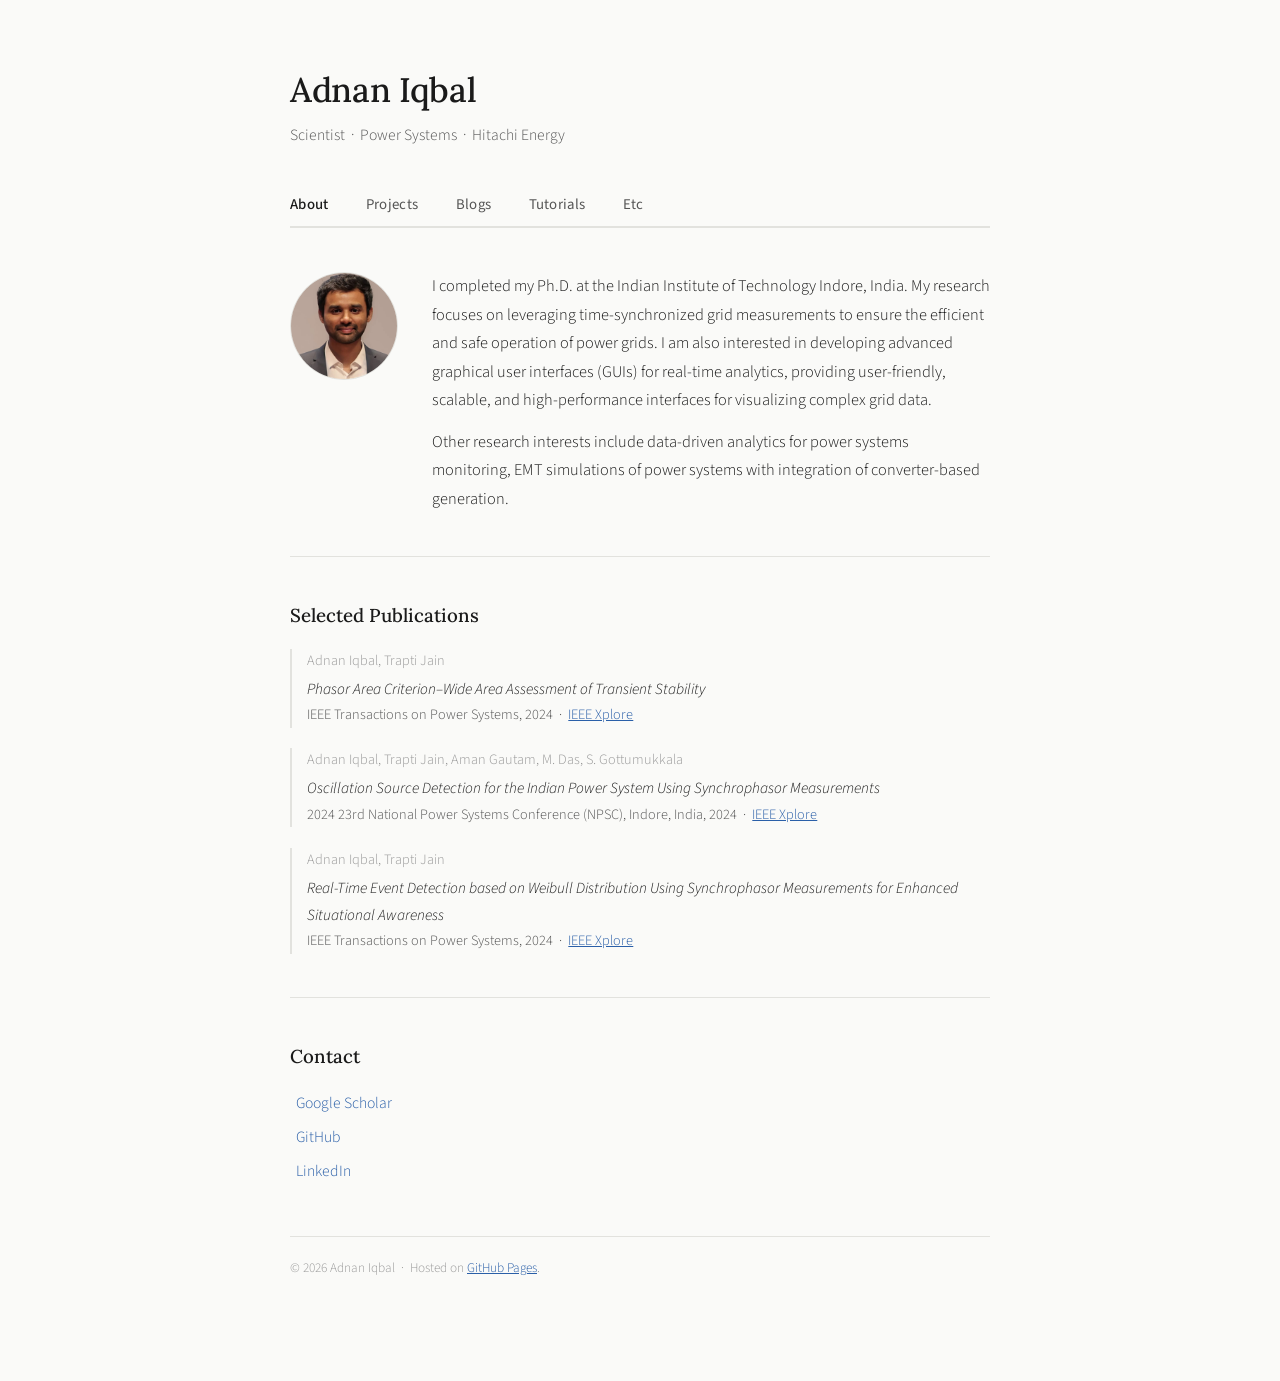
<file: index.html>
<!DOCTYPE html>
<html lang="en">
<head>
  <meta charset="UTF-8" />
  <meta name="viewport" content="width=device-width, initial-scale=1.0" />
  <title>Adnan Iqbal</title>
  <link rel="preconnect" href="https://fonts.googleapis.com" />
  <link rel="preconnect" href="https://fonts.gstatic.com" crossorigin />
  <link href="https://fonts.googleapis.com/css2?family=Lora:ital,wght@0,400;0,500;1,400&family=Source+Sans+3:wght@300;400;500&display=swap" rel="stylesheet" />
  <link rel="stylesheet" href="style.css" />
</head>
<body>
<div class="page">

  <header class="site-header">
    <a class="site-name" href="index.html">Adnan Iqbal</a>
    <div class="tagline">Scientist &nbsp;·&nbsp; Power Systems &nbsp;·&nbsp; Hitachi Energy</div>
  </header>

  <nav class="tabs">
    <a href="index.html"       class="active">About</a>
    <a href="projects.html">Projects</a>
    <a href="blogs.html">Blogs</a>
    <a href="tutorials.html">Tutorials</a>
    <a href="etc.html">Etc</a>
  </nav>

  <section>
    <div class="bio">
      <img src="photo.jpg" alt="Portrait" onerror="this.style.display='none'" />
      <div>
        <p>I completed my Ph.D. at the Indian Institute of Technology Indore, India. 
          My research focuses on leveraging time-synchronized grid measurements to ensure the efficient and safe operation of power grids. 
          I am also interested in developing advanced graphical user interfaces (GUIs) for real-time analytics, providing user-friendly, scalable, and high-performance interfaces for visualizing complex grid data.
        </p>
        <p>Other research interests include data-driven analytics for power systems monitoring, EMT simulations of power systems with integration of converter-based generation.</p>
      </div>
    </div>
  </section>

  <!-- <section>
    <h2>News</h2>
    <ul class="timeline">
      <li><span class="year">Feb 2025</span><span>Joined Hitachi Energy.</span></li>
      <li><span class="year">Jan 2025</span><span>Started internship at [Lab / Company].</span></li>
      <li><span class="year">Aug 2024</span><span>Joined [University] as a PhD student.</span></li>
      <li><span class="year">May 2023</span><span>Graduated from [Undergraduate Institution].</span></li>
    </ul>
  </section> -->

  <section>
    <h2>Selected Publications</h2>
    <ul class="pub-list">
      <li>
        <div class="pub-authors">Adnan Iqbal, Trapti Jain</div>
        <div class="pub-title">
          Phasor Area Criterion–Wide Area Assessment of Transient Stability
        </div>
        <div class="pub-venue">
          IEEE Transactions on Power Systems, 2024 &nbsp;·&nbsp;
          <a href="https://ieeexplore.ieee.org/abstract/document/10452848/">
            IEEE Xplore
          </a>
        </div>
      </li>
      
      <li>
        <div class="pub-authors">Adnan Iqbal, Trapti Jain, Aman Gautam, M. Das, S. Gottumukkala</div>
        <div class="pub-title">
          Oscillation Source Detection for the Indian Power System Using Synchrophasor Measurements
        </div>
        <div class="pub-venue">
          2024 23rd National Power Systems Conference (NPSC), Indore, India, 2024 &nbsp;·&nbsp;
          <a href="https://ieeexplore.ieee.org/abstract/document/10986980">
            IEEE Xplore
          </a>
        </div>
      </li>

      <li>
        <div class="pub-authors">Adnan Iqbal, Trapti Jain</div>
        <div class="pub-title">
          Real-Time Event Detection based on Weibull Distribution Using Synchrophasor Measurements for Enhanced Situational Awareness
        </div>
        <div class="pub-venue">
          IEEE Transactions on Power Systems, 2024 &nbsp;·&nbsp;
          <a href="https://ieeexplore.ieee.org/abstract/document/9525176">
            IEEE Xplore
          </a>
        </div>
      </li>


    </ul>
  </section>

  <section>
  <h2>Contact</h2>
  <ul class="link-list">
    <li>
      <span class="label"> </span>
      <a href="https://scholar.google.com/citations?hl=en&user=oNMy3UIAAAAJ" target="_blank">
        Google Scholar
      </a>
    </li>

    <li>
      <span class="label"> </span>
      <a href="https://github.com/iqbal-adnan" target="_blank">
        GitHub
      </a>
    </li>

    <li>
      <span class="label"> </span>
      <a href="https://www.linkedin.com/in/iadnani/" target="_blank">
        LinkedIn
      </a>
    </li>
  </ul>
</section>

  <footer>© 2026 Adnan Iqbal &nbsp;·&nbsp; Hosted on <a href="https://pages.github.com">GitHub Pages</a>.</footer>

</div>
</body>
</html>
</file>
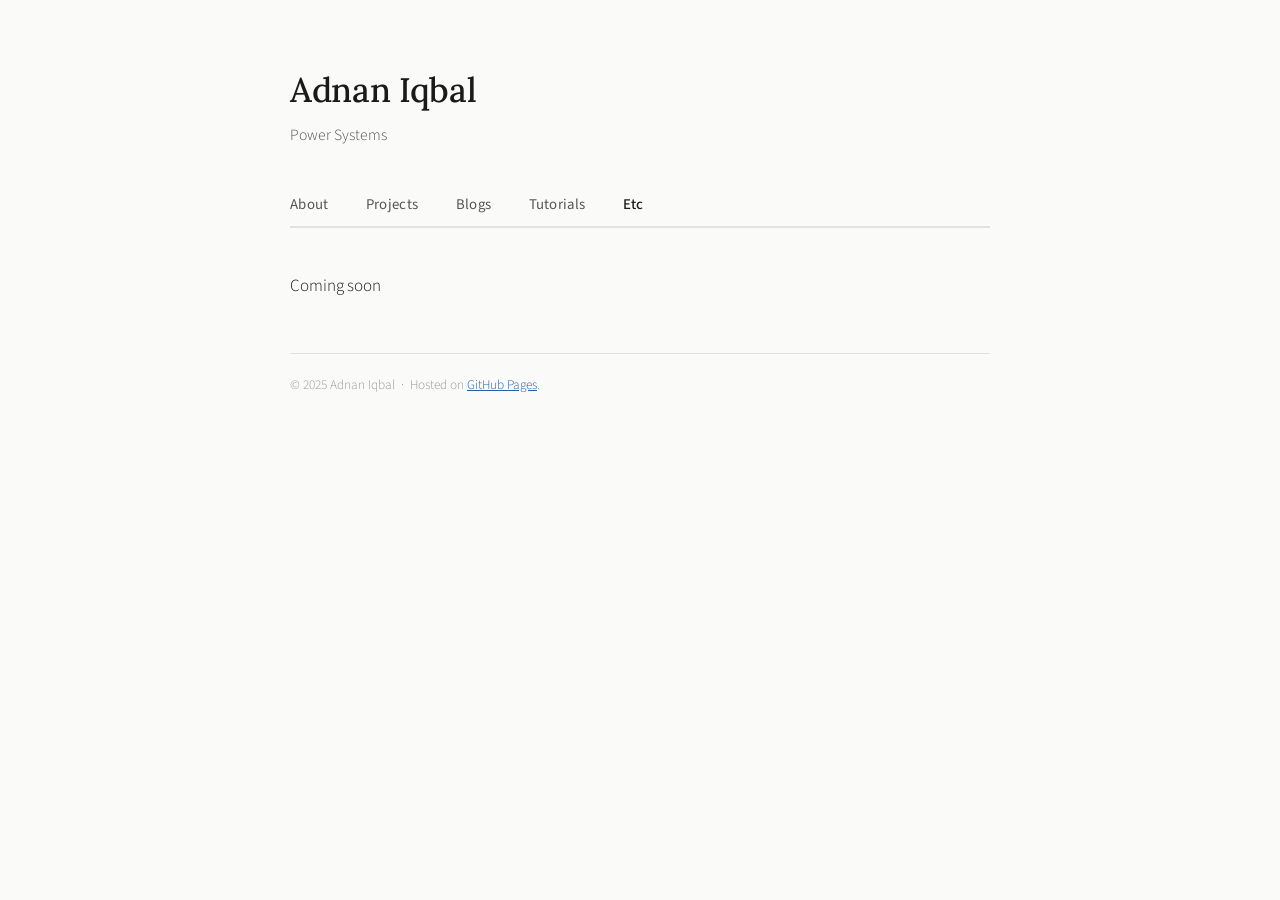
<file: etc.html>
<!DOCTYPE html>
<html lang="en">
<head>
  <meta charset="UTF-8" />
  <meta name="viewport" content="width=device-width, initial-scale=1.0" />
  <title>Etc · Adnan Iqbal</title>
  <link rel="preconnect" href="https://fonts.googleapis.com" />
  <link rel="preconnect" href="https://fonts.gstatic.com" crossorigin />
  <link href="https://fonts.googleapis.com/css2?family=Lora:ital,wght@0,400;0,500;1,400&family=Source+Sans+3:wght@300;400;500&display=swap" rel="stylesheet" />
  <link rel="stylesheet" href="style.css" />
</head>
<body>
<div class="page">

  <header class="site-header">
    <a class="site-name" href="index.html">Adnan Iqbal</a>
    <div class="tagline">Power Systems</div>
  </header>

  <nav class="tabs">
    <a href="index.html">About</a>
    <a href="projects.html">Projects</a>
    <a href="blogs.html">Blogs</a>
    <a href="tutorials.html">Tutorials</a>
    <a href="etc.html" class="active">Etc</a>
  </nav>

  Coming soon
  
  <!-- <section>
    <h2>Talks &amp; Presentations</h2>
    <ul class="timeline">
      <li><span class="year">Apr 2025</span><span>Talk title — <a href="#">Conference / Lab</a> &nbsp;·&nbsp; <a href="#">Slides</a></span></li>
      <li><span class="year">Nov 2024</span><span>Poster at [Workshop] &nbsp;·&nbsp; <a href="#">PDF</a></span></li>
    </ul>
  </section>

  <section>
    <h2>Teaching &amp; Service</h2>
    <ul class="timeline">
      <li><span class="year">Fall 2024</span><span>Teaching Assistant — [Course Name], [University]</span></li>
      <li><span class="year">2024</span><span>Reviewer — [Conference / Journal Name]</span></li>
    </ul>
  </section>

  <section>
    <h2>Reading</h2>
    <p>Books and papers that have shaped how I think.</p>
    <ul class="timeline">
      <li><span class="year">Favourite</span><span><em>Book Title</em> — Author Name</span></li>
      <li><span class="year">Favourite</span><span><em>Another Book</em> — Author Name</span></li>
      <li><span class="year">Reading now</span><span><em>Current Book</em> — Author Name</span></li>
    </ul>
  </section>

  <section>
    <h2>Outside Research</h2>
    <p>When not doing research I enjoy [hobby 1], [hobby 2], and [hobby 3].</p>
  </section> -->

  <footer>© 2025 Adnan Iqbal &nbsp;·&nbsp; Hosted on <a href="https://pages.github.com">GitHub Pages</a>.</footer>

</div>
</body>
</html>
</file>
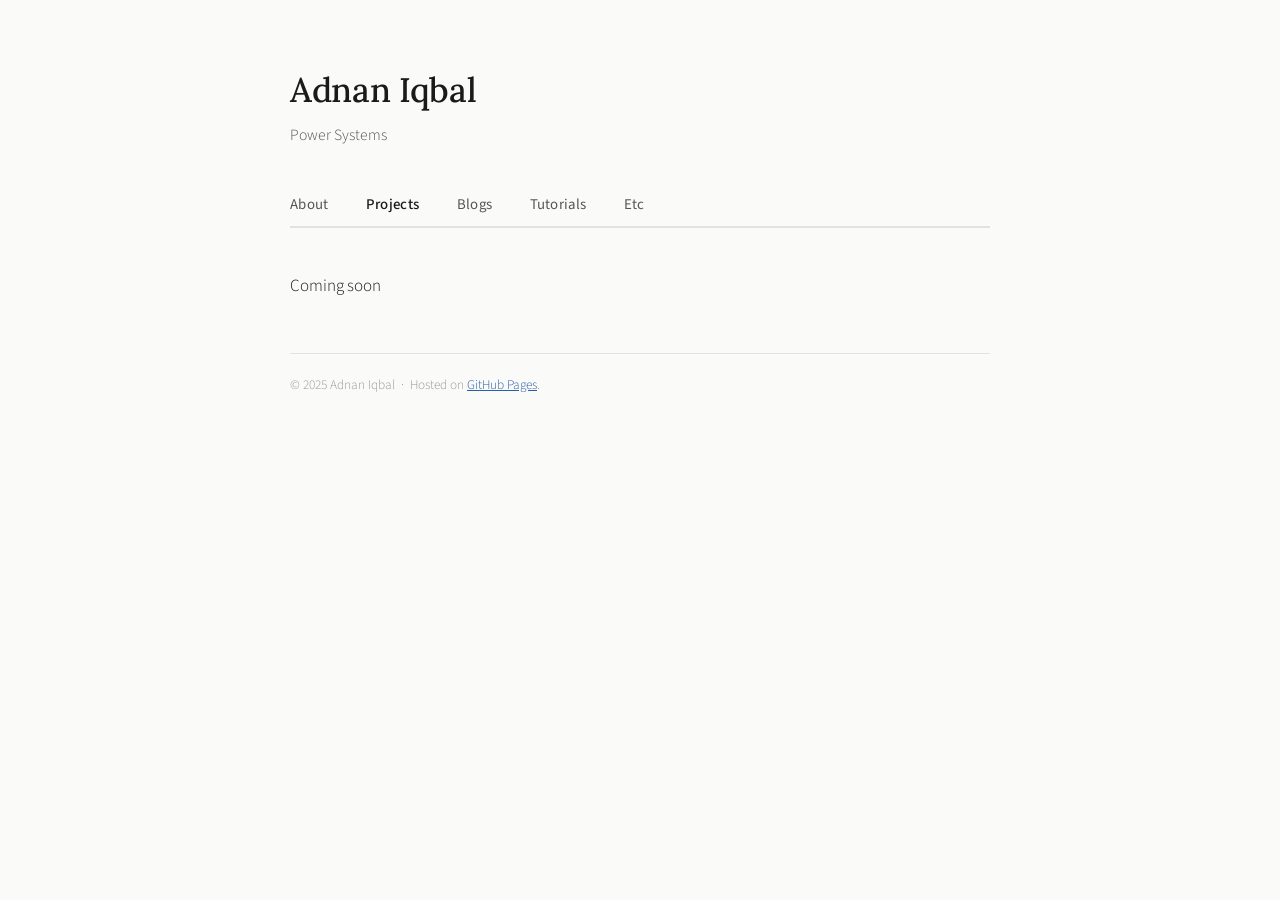
<file: projects.html>
<!DOCTYPE html>
<html lang="en">
<head>
  <meta charset="UTF-8" />
  <meta name="viewport" content="width=device-width, initial-scale=1.0" />
  <title>Projects · Adnan Iqbal</title>
  <link rel="preconnect" href="https://fonts.googleapis.com" />
  <link rel="preconnect" href="https://fonts.gstatic.com" crossorigin />
  <link href="https://fonts.googleapis.com/css2?family=Lora:ital,wght@0,400;0,500;1,400&family=Source+Sans+3:wght@300;400;500&display=swap" rel="stylesheet" />
  <link rel="stylesheet" href="style.css" />
</head>


  <body>
    <div class="page">

      <header class="site-header">
        <a class="site-name" href="index.html">Adnan Iqbal</a>
        <div class="tagline">Power Systems</div>
      </header>

      <nav class="tabs">
        <a href="index.html">About</a>
        <a href="projects.html" class="active">Projects</a>
        <a href="blogs.html">Blogs</a>
        <a href="tutorials.html">Tutorials</a>
        <a href="etc.html">Etc</a>
      </nav>

      Coming soon
      <!-- <section>
        <h2>Research Projects</h2>
        <ul class="project-list">
          <li>
            <h3>Project Title One</h3>
            <div class="project-meta">2024 – present &nbsp;·&nbsp; Machine Learning, Topic B</div>
            <div class="project-desc">A 2–3 sentence description of what this project is about, the core problem it tackles, and the method or approach. What makes it interesting or novel?</div>
            <div class="project-links">
              <a href="#">Paper</a>
              <a href="#">Code</a>
              <a href="#">Demo</a>
            </div>
          </li>
          <li>
            <h3>Project Title Two</h3>
            <div class="project-meta">2023 – 2024 &nbsp;·&nbsp; Deep Learning, Topic A</div>
            <div class="project-desc">Description of the second project. What problem were you solving, what approach did you take, and what were the main results?</div>
            <div class="project-links">
              <a href="#">Paper</a>
              <a href="#">Code</a>
            </div>
          </li>
          <li>
            <h3>Undergraduate Thesis</h3>
            <div class="project-meta">2022 – 2023 &nbsp;·&nbsp; [Institution]</div>
            <div class="project-desc">Brief description of your undergraduate thesis or capstone project, its motivation, and key takeaways.</div>
            <div class="project-links">
              <a href="#">Thesis PDF</a>
              <a href="#">Slides</a>
            </div>
          </li>
        </ul>
      </section>

      <section>
        <h2>Side Projects</h2>
        <ul class="project-list">
          <li>
            <h3>Side Project Name</h3>
            <div class="project-meta">2023 &nbsp;·&nbsp; Personal</div>
            <div class="project-desc">A personal or course project worth highlighting — tool built, experiment run, etc.</div>
            <div class="project-links">
              <a href="#">GitHub</a>
            </div>
          </li>
        </ul>
      </section> -->




      

      <footer>© 2025 Adnan Iqbal &nbsp;·&nbsp; Hosted on <a href="https://pages.github.com">GitHub Pages</a>.</footer>

    </div>
  </body>




</html>
</file>
<file: style.css>
*, *::before, *::after { box-sizing: border-box; margin: 0; padding: 0; }

:root {
  --ink:      #1a1a1a;
  --muted:    #555;
  --faint:    #999;
  --rule:     #e2e2de;
  --link:     #2a5fa8;
  --bg:       #fafaf8;
  --serif:    'Lora', Georgia, serif;
  --sans:     'Source Sans 3', system-ui, sans-serif;
  --max:      700px;
  --gap:      2.5rem;
  --tab-h:    2.6rem;
}

html { font-size: 17px; }

body {
  background: var(--bg);
  color: var(--ink);
  font-family: var(--sans);
  font-weight: 300;
  line-height: 1.75;
  padding: 3.5rem 1.5rem 6rem;
}

.page { max-width: var(--max); margin: 0 auto; }

/* ── Site header ── */
.site-header { margin-bottom: 2rem; }
.site-name {
  font-family: var(--serif);
  font-size: 2rem;
  font-weight: 500;
  letter-spacing: -0.01em;
  text-decoration: none;
  color: var(--ink);
  display: block;
  margin-bottom: 0.2rem;
}
.site-name:hover { color: var(--ink); }
.tagline { font-size: 0.92rem; color: var(--muted); font-weight: 300; }

/* ── Tab bar ── */
.tabs {
  display: flex;
  gap: 0;
  border-bottom: 2px solid var(--rule);
  margin-bottom: 2.6rem;
  overflow-x: auto;
  -webkit-overflow-scrolling: touch;
  scrollbar-width: none;
}
.tabs::-webkit-scrollbar { display: none; }

.tabs a {
  display: inline-flex;
  align-items: center;
  height: var(--tab-h);
  padding: 0 1.1rem;
  font-size: 0.875rem;
  font-family: var(--sans);
  font-weight: 400;
  color: var(--muted);
  text-decoration: none;
  letter-spacing: 0.02em;
  white-space: nowrap;
  border-bottom: 2px solid transparent;
  margin-bottom: -2px;          /* overlap the bar's border */
  transition: color 0.15s, border-color 0.15s;
}
.tabs a:first-child { padding-left: 0; }
.tabs a:hover { color: var(--ink); }
.tabs a.active {
  color: var(--ink);
  font-weight: 500;
  border-bottom-color: var(--ink);
}

/* ── Sections ── */
section { margin-bottom: var(--gap); }
section + section { border-top: 1px solid var(--rule); padding-top: var(--gap); }

h2 {
  font-family: var(--serif);
  font-size: 1.1rem;
  font-weight: 500;
  margin-bottom: 1rem;
  color: var(--ink);
}
h3 {
  font-family: var(--serif);
  font-size: 1rem;
  font-weight: 500;
  margin-bottom: 0.3rem;
  color: var(--ink);
}

p { margin-bottom: 0.75rem; font-size: 0.97rem; }
p:last-child { margin-bottom: 0; }
a { color: var(--link); }

/* ── Bio ── */
.bio { display: flex; gap: 2rem; align-items: flex-start; }
.bio img {
  width: 108px; height: 108px;
  border-radius: 50%;
  object-fit: cover;
  flex-shrink: 0;
  border: 1px solid var(--rule);
}
.bio p { font-size: 0.96rem; }

/* ── Timeline ── */
.timeline { list-style: none; }
.timeline li {
  display: grid;
  grid-template-columns: 112px 1fr;
  gap: 0 1rem;
  font-size: 0.91rem;
  margin-bottom: 0.5rem;
  line-height: 1.55;
}
.timeline .year { color: var(--faint); font-size: 0.84rem; padding-top: 0.06rem; }

/* ── Publications ── */
.pub-list { list-style: none; }
.pub-list li {
  margin-bottom: 1.2rem;
  padding-left: 0.9rem;
  border-left: 2px solid var(--rule);
  font-size: 0.91rem;
}
.pub-title { font-style: italic; color: var(--ink); }
.pub-venue { color: var(--muted); font-size: 0.84rem; }
.pub-authors { color: var(--faint); font-size: 0.84rem; margin-bottom: 0.12rem; }

/* ── Projects ── */
.project-list { list-style: none; }
.project-list li { margin-bottom: 1.5rem; padding-bottom: 1.5rem; border-bottom: 1px solid var(--rule); }
.project-list li:last-child { border-bottom: none; margin-bottom: 0; padding-bottom: 0; }
.project-meta { font-size: 0.82rem; color: var(--faint); margin: 0.15rem 0 0.35rem; }
.project-desc { font-size: 0.92rem; color: var(--muted); }
.project-links { margin-top: 0.45rem; font-size: 0.84rem; }
.project-links a { margin-right: 0.85rem; text-decoration: none; color: var(--link); }
.project-links a:hover { text-decoration: underline; }

/* ── Blog / Tutorial cards ── */
.post-list { list-style: none; }
.post-list li {
  display: grid;
  grid-template-columns: 90px 1fr;
  gap: 0 1.2rem;
  padding: 1.1rem 0;
  border-bottom: 1px solid var(--rule);
  align-items: start;
}
.post-list li:first-child { border-top: 1px solid var(--rule); }
.post-date { font-size: 0.82rem; color: var(--faint); padding-top: 0.18rem; }
.post-title { font-size: 0.95rem; font-weight: 400; margin-bottom: 0.2rem; }
.post-title a { color: var(--ink); text-decoration: none; }
.post-title a:hover { color: var(--link); }
.post-desc { font-size: 0.86rem; color: var(--muted); line-height: 1.5; }
.post-tag {
  display: inline-block;
  font-size: 0.72rem;
  color: var(--faint);
  border: 1px solid var(--rule);
  border-radius: 3px;
  padding: 0 0.4rem;
  margin-left: 0.4rem;
  vertical-align: middle;
  text-transform: lowercase;
}

/* ── Link list ── */
.link-list { list-style: none; }
.link-list li { margin-bottom: 0.4rem; font-size: 0.92rem; }
.link-list a { color: var(--link); text-decoration: none; }
.link-list a:hover { text-decoration: underline; }
.link-list .label { color: var(--muted); margin-right: 0.35rem; }

/* ── CV ── */
.cv-item { margin-bottom: 1.1rem; }
.cv-item-header { display: flex; justify-content: space-between; align-items: baseline; gap: 1rem; }
.cv-item-title { font-weight: 500; font-size: 0.94rem; }
.cv-item-date { font-size: 0.82rem; color: var(--faint); white-space: nowrap; }
.cv-item-sub { font-size: 0.87rem; color: var(--muted); }
.cv-item-desc { font-size: 0.87rem; color: var(--ink); margin-top: 0.2rem; }

/* ── Footer ── */
footer {
  margin-top: 3rem;
  padding-top: 1.1rem;
  border-top: 1px solid var(--rule);
  font-size: 0.78rem;
  color: var(--faint);
}

@media (max-width: 500px) {
  .bio { flex-direction: column; }
  .timeline li, .post-list li { grid-template-columns: 1fr; }
  .post-date { margin-bottom: 0.1rem; }
  .cv-item-header { flex-direction: column; gap: 0; }
}
</file>
